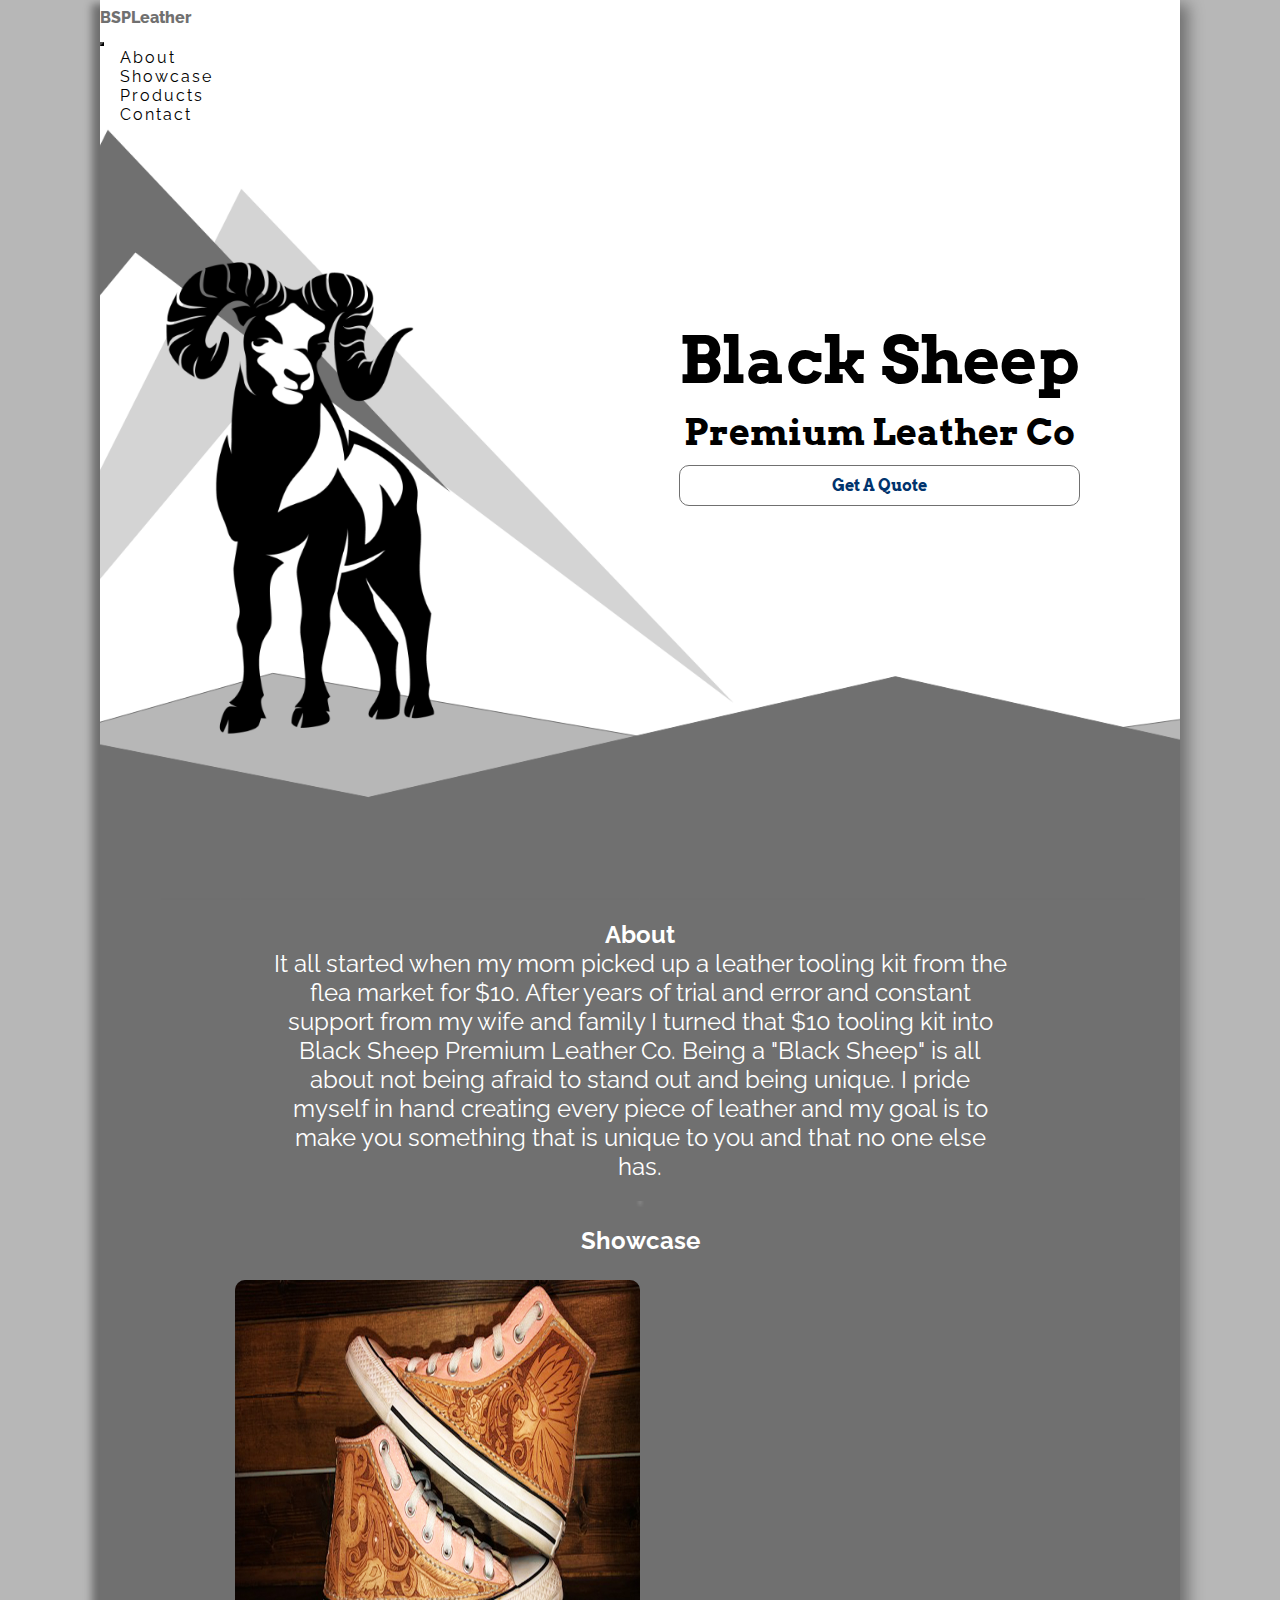
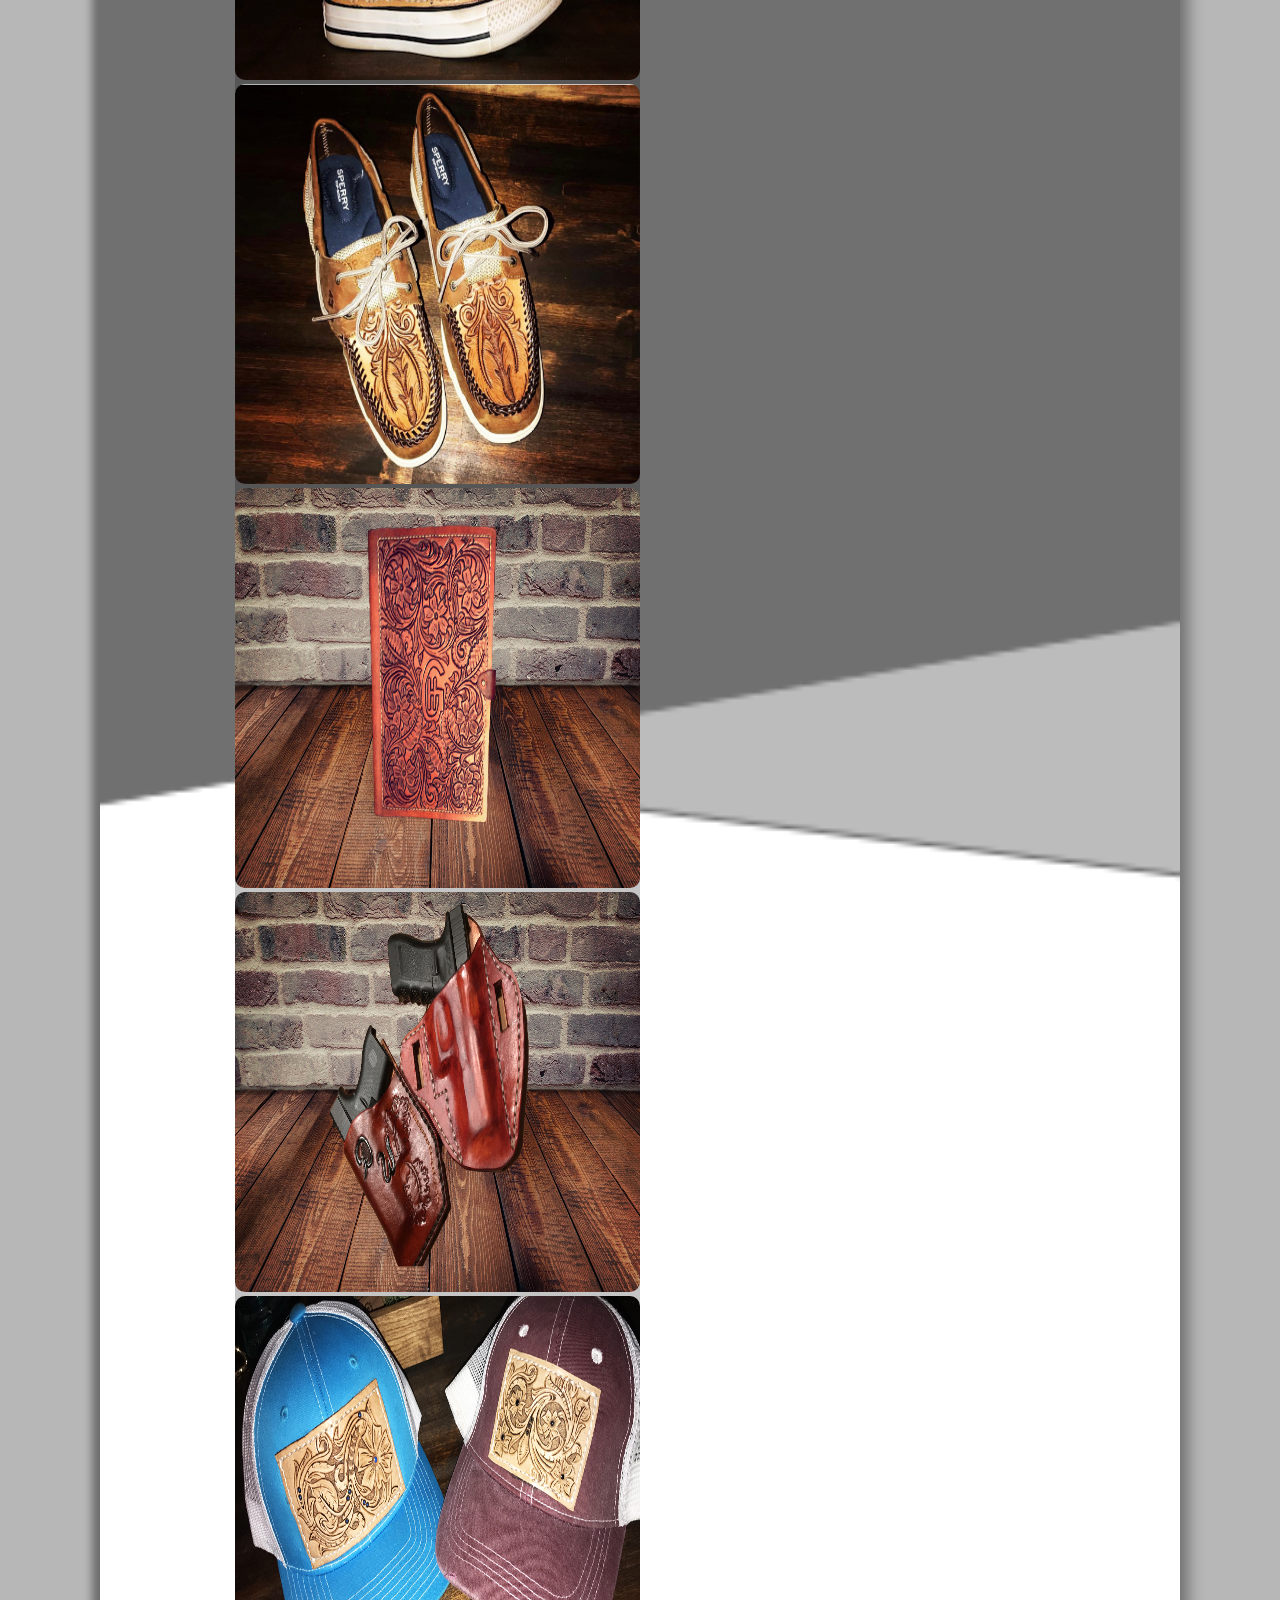
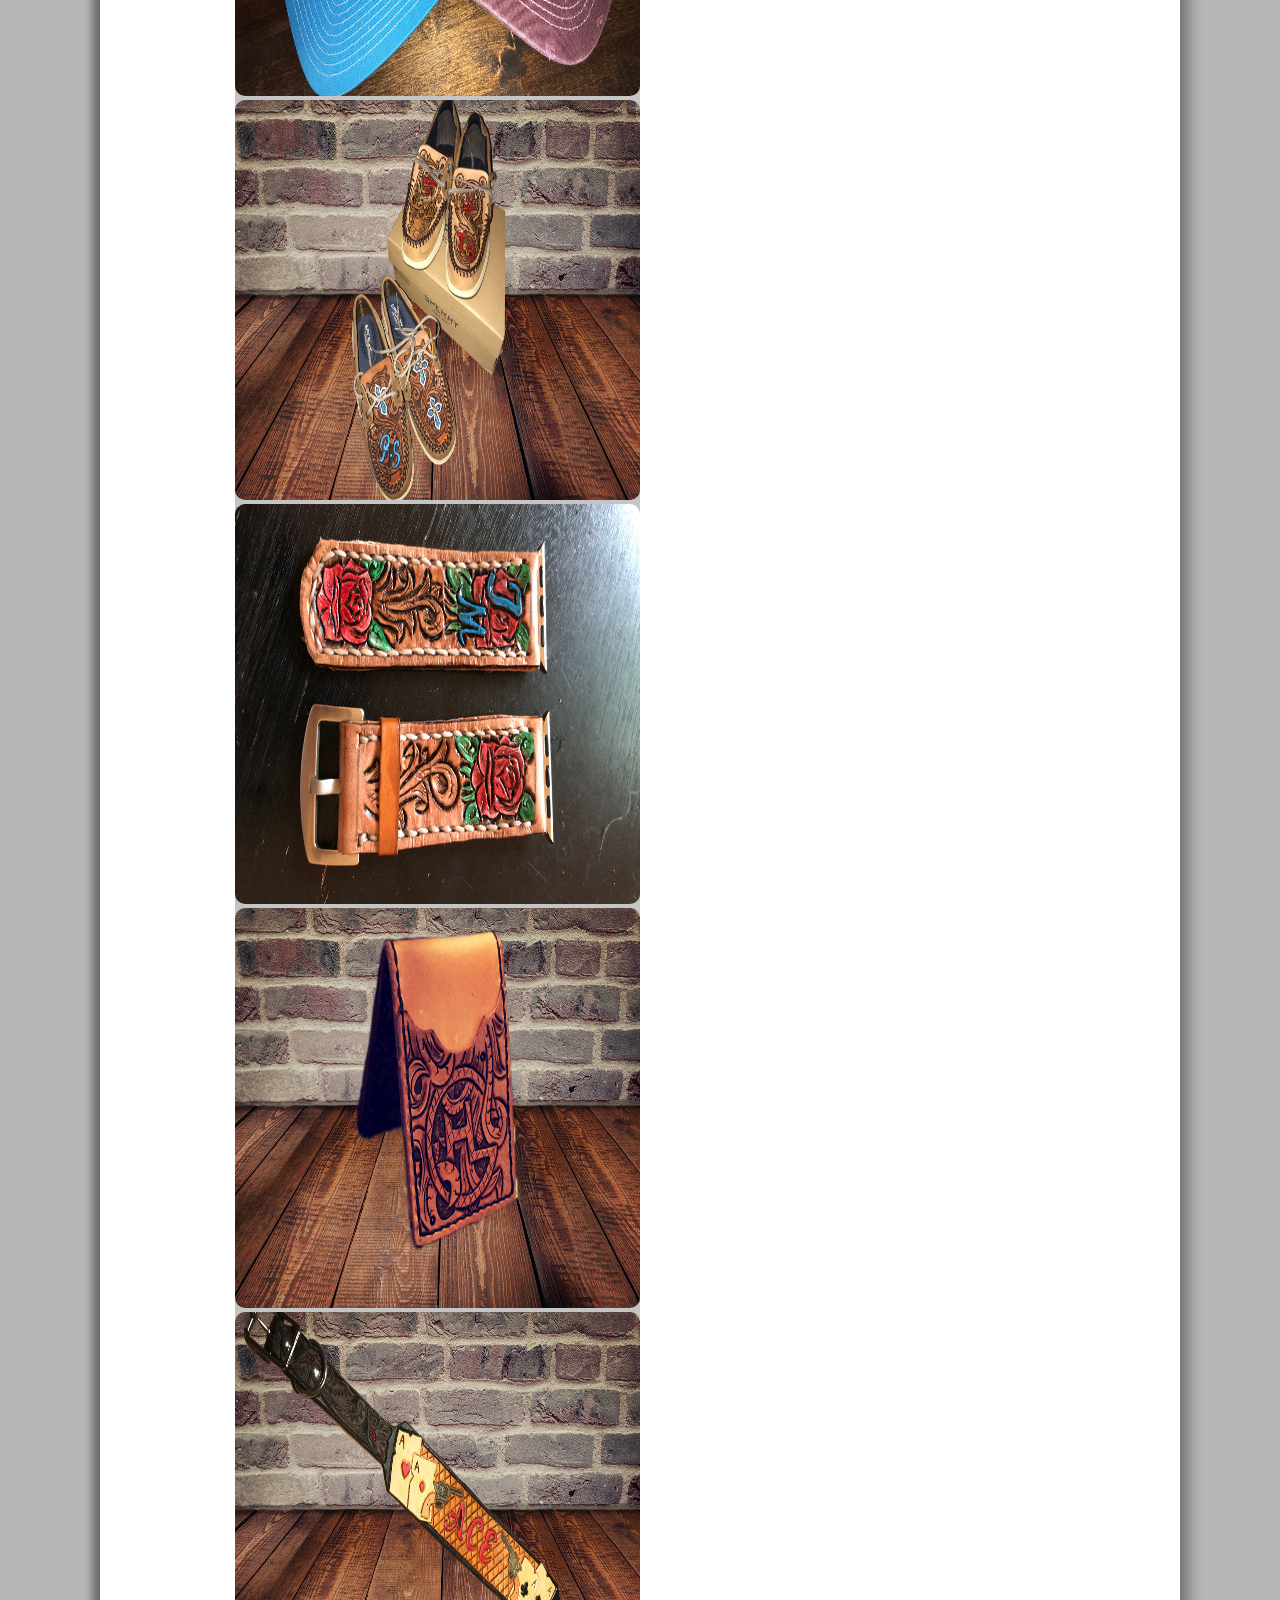
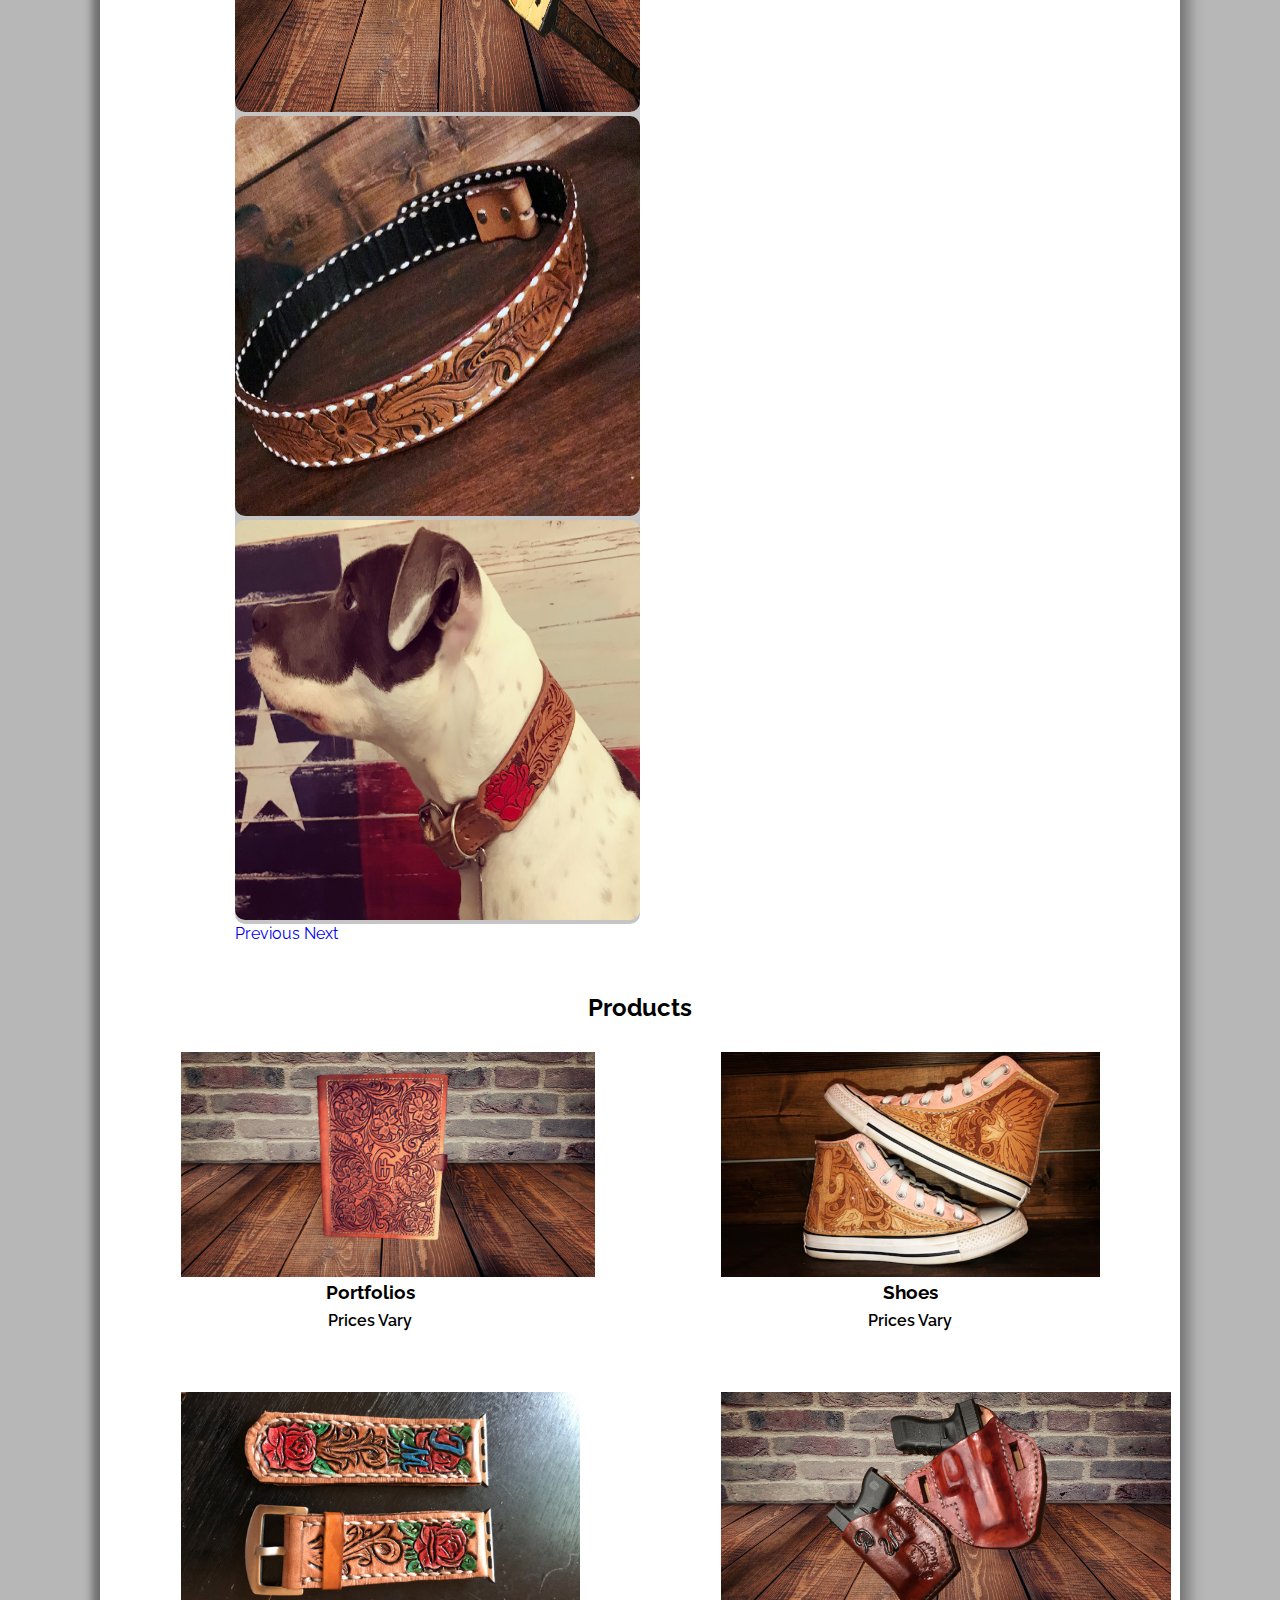
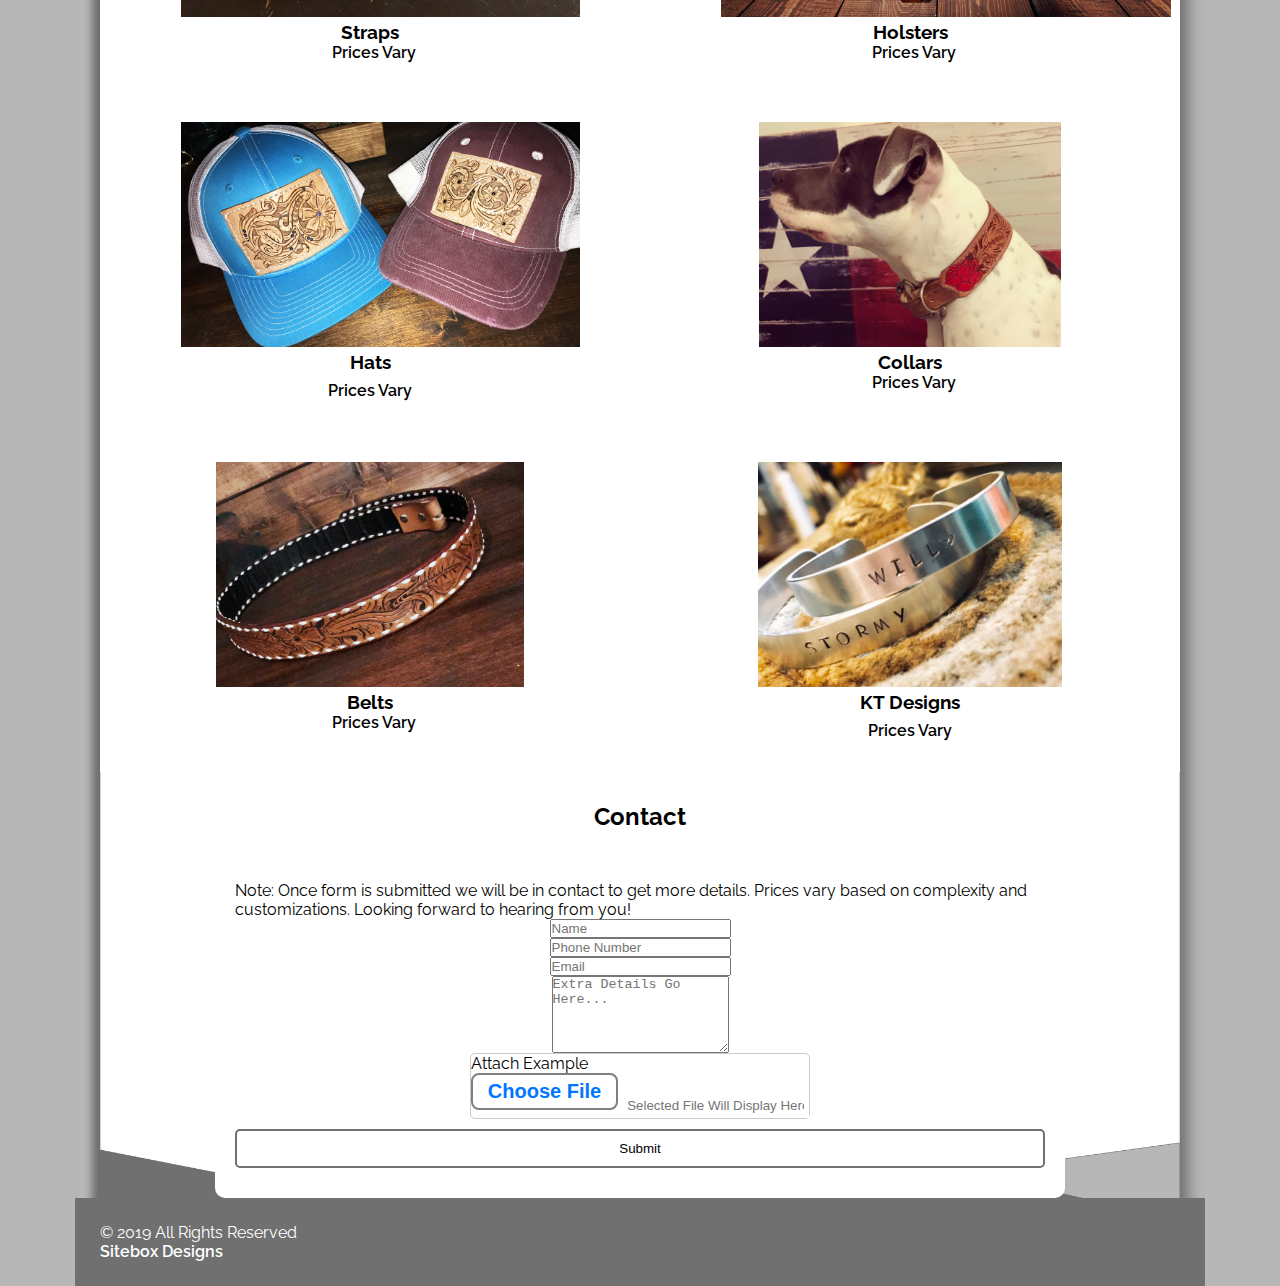
<file: index.html>
<!DOCTYPE html>
<html>
<head>
    <meta charset="utf-8" />
    <meta http-equiv="X-UA-Compatible" content="IE=edge">
    <link rel="icon" href="img/favicon.ico">
    <title>BSPLeather Co | Premium Leather Products</title>
    <meta name="viewport" content="width=device-width, initial-scale=1">
    <link rel="stylesheet" type="text/css" media="screen" href="style.css" />
    <link rel="stylesheet" href="https://use.fontawesome.com/releases/v5.6.3/css/all.css" integrity="sha384-UHRtZLI+pbxtHCWp1t77Bi1L4ZtiqrqD80Kn4Z8NTSRyMA2Fd33n5dQ8lWUE00s/" crossorigin="anonymous">
    <link rel="stylesheet" href="https://cdnjs.cloudflare.com/ajax/libs/animate.css/3.7.0/animate.min.css">
    <link href="https://fonts.googleapis.com/css?family=Arvo|Raleway|Roboto" rel="stylesheet">
    <link rel="stylesheet" href="https://stackpath.bootstrapcdn.com/bootstrap/4.2.1/css/bootstrap.min.css" integrity="sha384-GJzZqFGwb1QTTN6wy59ffF1BuGJpLSa9DkKMp0DgiMDm4iYMj70gZWKYbI706tWS" crossorigin="anonymous">

    <!-- SEO -->
    <meta http-equiv="Content-Type" content="text/html; charset=utf-8" />
    <meta http-equiv="Content-Type" content="text/html; charset=ISO-8859-1">
    <meta name="copyright" content="Black Sheep Premium Leather Co">
    <meta name="description" content="Premium custom leather work and products made by hand. Checkout all of our products from wallets, shoes, belts and more.">
    <meta name="keywords" content="leather, leather work, custom leather, premium leather, leather products">
    <meta name="robots" content="index, follow">
</head>
<body>
    <div class="body-container">
        <header class="sticky-top shadow">
            <nav class="navbar navbar-expand-lg">
                <div class="d-flex">
                    <a class="navbar-brand" href="index.html">BSPLeather</a>
                    <a class="align-self-center" href="https://instagram.com/BlackSheepPremLeather_"><i class="fab fa-instagram align-self-center"></i></a>
                </div>
                <button class="navbar-toggler" type="button" data-toggle="collapse" data-target="#navbarSupportedContent" aria-controls="navbarSupportedContent" aria-expanded="false" aria-label="Toggle navigation">
                        <i class="fas fa-bars"></i>
                </button>
                      
                <div class="collapse navbar-collapse" id="navbarSupportedContent">
                    <ul class="navbar-nav ml-auto">
                        <li class="nav-item active">
                            <a class="nav-link" href="#about">About</a>
                        </li>
                        <li class="nav-item">
                            <a class="nav-link" href="#showcase">Showcase</a>
                        </li>
                        <li class="nav-item active">
                            <a class="nav-link" href="#products">Products</a>
                        </li>
                        <li class="nav-item">
                            <a class="nav-link" href="#contact">Contact</a>
                        </li>
                    </ul>
                </div>
            </nav>
        </header>
        <section class="hero">
            <button onclick="topFunction()" id="topBtn" title="Go to top"><i class="fas fa-chevron-up"></i></button>
            <div class="hero-content animated bounceInUp">
                <h1>Black Sheep</h1>
                <h3>Premium Leather Co</h3>
                <img src="img/BlackSheepLogo2.0.png" class="hero-logo">
                <a href="#contact" class="hero-btn">Get A Quote</a>
            </div>
        </section>
        <section class="about" id="about">
            <h2>About</h2>
            <p class="about-text">It all started when my mom picked up a leather tooling kit from the flea market for $10. After years of trial and error and constant support from my wife and family I turned that $10 tooling kit into Black Sheep Premium Leather Co. Being a "Black Sheep" is all about not being afraid to stand out and being unique. I pride myself in hand creating every piece of leather and my goal is to make you something that is unique to you and that no one else has.</p>
        </section>
        <section class="showcase" id="showcase">
            <h2>Showcase</h2>
            <div class="showcase-body">
                <div id="carouselExampleIndicators" class="carousel slide" data-ride="carousel">
                    <div class="carousel-inner carousel-slide">
                        <div class="carousel-item active">
                            <img src="img/BlackSheepChuckTaylors.jpg" alt="Custom Leather Chuck Taylors" class="">
                        </div>
                        <div class="carousel-item">
                            <img src="img/BlackSheepSperryShoes.jpg" alt="Custom Leather Sperrys" class="">
                        </div>
                        <div class="carousel-item">
                            <img src="img/BlackSheepBinder.jpg" alt="Custom Leather Portfolio" class="">
                        </div>
                        <div class="carousel-item">
                            <img src="img/BlackSheepSheath.jpg" alt="Leather Gun Sheath" class="">
                        </div>
                        <div class="carousel-item">
                            <img src="img/BlackSheepHats.jpg" alt="Custom Leather Hat" class="">
                        </div>
                        <div class="carousel-item">
                            <img src="img/BlackSheepShoes.jpg" alt="Custom Leather Shoes" class="">
                        </div>
                        <div class="carousel-item">
                            <img src="img/BlackSheepStraps.jpg" alt="Apple Watch Leather Watch Straps" class="">
                        </div>
                        <div class="carousel-item">
                            <img src="img/BlackSheepWallet.jpg" alt="Custom Leather Wallet" class="">
                        </div>
                        <div class="carousel-item">
                            <img src="img/BlackSheepWeightBelt.jpg" alt="Custom Leather Dog Coller" class="">
                        </div>
                        <div class="carousel-item">
                            <img src="img/BlackSheepBelt.jpg" alt="Custom Leather Belt" class="">
                        </div>
                        <div class="carousel-item">
                            <img src="img/BlackSheepLolaColler.jpg" alt="Custom Leather Lola Dog Coller" class="">
                        </div>
                    </div>
                    <a class="carousel-control-prev" href="#carouselExampleIndicators" role="button" data-slide="prev">
                        <span class="carousel-control-prev-icon" aria-hidden="true"></span>
                        <span class="sr-only">Previous</span>
                    </a>
                    <a class="carousel-control-next" href="#carouselExampleIndicators" role="button" data-slide="next">
                        <span class="carousel-control-next-icon" aria-hidden="true"></span>
                        <span class="sr-only">Next</span>
                    </a>
                </div>
            </div>
        </section>
        <section class="products" id="products">
            <h2>Products</h2>
            <div class="products-body">
                <div class="card">
                    <img src="img/BlackSheepBinder.jpg" alt="Custom Leather Portfolio" class="card-img-top">
                    <div class="card-body">
                        <h3>Portfolios</h3>
                    </div>
                    <div class="card-footer d-flex justify-content-between">
                        <a href="https://www.instagram.com/p/BoZyWF4nQIS/?utm_source=ig_share_sheet&igshid=1978d0j6z8stj" class="product-btn align-self-center"><i class="fab fa-instagram align-self-center"></i></a>
                        <span class="align-self-center">Prices Vary</span>
                    </div>
                </div>
                <div class="card">
                        <img src="img/BlackSheepChuckTaylors.jpg" alt="Custom Leather Chuck Taylors" class="card-img-top">
                        <div class="card-body">
                            <h3>Shoes</h3>
                        </div>
                        <div class="card-footer d-flex justify-content-between">
                            <a href="https://www.instagram.com/p/BtXHsZUhVnV/?utm_source=ig_share_sheet&igshid=133yw40y18boy" class="product-btn align-self-center"><i class="fab fa-instagram align-self-center"></i></a>
                            <span class="align-self-center">Prices Vary</span>
                        </div>
                    </div>
                <div class="card">
                    <img src="img/BlackSheepStraps.jpg" alt="Custom Leather Apple Watch Straps" class="card-img-top" id="product-img">
                    <div class="card-body">
                        <h3>Straps</h3>
                    </div>
                    <div class="card-footer d-flex justify-content-between">
                        <button type="button" style="visibility: hidden;"></button>
                        <span class="align-self-center">Prices Vary</span>
                    </div>
                </div>
                <div class="card">
                    <img src="img/BlackSheepSheath.jpg" alt="Custom Leather Gun Holster" class="card-img-top">
                    <div class="card-body">
                        <h3>Holsters</h3>
                    </div>
                    <div class="card-footer d-flex justify-content-between">
                        <button type="button" style="visibility: hidden;"></button>
                        <span class="align-self-center">Prices Vary</span>
                    </div>
                </div>
                <div class="card">
                    <img src="img/BlackSheepHats.jpg" alt="Custom Leather Hats" class="card-img-top">
                    <div class="card-body">
                        <h3>Hats</h3>
                    </div>
                    <div class="card-footer d-flex justify-content-between">
                        <a href="https://www.instagram.com/p/BnezW2InuXp/?utm_source=ig_share_sheet&igshid=1thanii0csgyc" class="product-btn align-self-center"><i class="fab fa-instagram align-self-center"></i></a>   
                        <span class="align-self-center">Prices Vary</span>
                    </div>
                </div>
                <div class="card">
                    <img src="img/BlackSheepLolaColler.jpg" alt="Custom Leather Dog Coller" class="card-img-top">
                    <div class="card-body">
                        <h3>Collars</h3>
                    </div>
                    <div class="card-footer d-flex justify-content-between">
                        <button type="button" style="visibility: hidden;"></button>
                        <span class="align-self-center">Prices Vary</span>
                    </div>
                </div>
                <div class="card">
                    <img src="img/BlackSheepBelt.jpg" alt="Custom Stamped Bracelets" class="card-img-top">
                    <div class="card-body">
                        <h3>Belts</h3>
                    </div>
                    <div class="card-footer d-flex justify-content-between">
                        <button type="button" style="visibility: hidden;"></button>
                        <span class="align-self-center">Prices Vary</span>
                    </div>
                </div>
                 <div class="card">
                    <img src="img/BlackSheepKTDesigns.png" alt="Custom Stamped Bracelets" class="card-img-top">
                    <div class="card-body">
                        <h3>KT Designs</h3>
                    </div>
                    <div class="card-footer d-flex justify-content-between">
                        <a class="align-self-center" href="https://instagram.com/ktdesigns__"><i class="fab fa-instagram align-self-center"></i></a>
                        <span class="align-self-center">Prices Vary</span>
                    </div>
                </div>
            </div>
        </section>
        <section class="contact" id="contact">
            <h2>Contact</h2>
            <form data-netlify="true" netlify-honeypot="bot-field" name="Black Sheep Form Submissions" class="shadow" id="contactForm" action="/success.html">
                <p class="hidden">
                    <label>Don’t fill this out if you're human: <input name="bot-field" /></label>
                  </p>
                  <p>Note: Once form is submitted we will be in contact to get more details. Prices vary based on complexity and customizations. Looking forward to hearing from you!</p>
                <input maxlength="50" type="text" class="form-control mb-3" placeholder="Name" name="Name" id="name">
                <input type="text" class="form-control" placeholder="Phone Number" name="Phone Number" id="phone">
                <input type="email" class="form-control my-3" placeholder="Email" name="Email" id="email">
                <textarea maxlength="500" class="form-control mb-3" rows="5" placeholder="Extra Details Go Here..." name="description"></textarea>
                <div class="form-group p-3 file-upload d-flex flex-column w-100">
                    <label for="fileUpload">Attach Example</label>
                    <div class="d-flex">
                        <div class="upload-btn-wrapper mr-3">
                            <button class="file-btn">Choose File</button>
                            <input type="file" class="form-control-file" id="uploadBtn" name="Examples">
                        </div>
                        <input id="uploadFile" placeholder="Selected File Will Display Here..." disabled="disabled" class="selected-file flex-fill">
                    </div>
                </div>
                <div data-netlify-recaptcha="true" class="w-100"></div>
                <button class="form-btn py-2" type="submit">Submit</button>
            </form>
        </section>
        <footer class="d-flex justify-content-between">
            <span>
                &copy; 2019 All Rights Reserved
            </span>
            <div>
                <a class="sitebox-link" href="https://www.siteboxdesigns.com">Sitebox Designs</a>
            </div>
        </footer>
    </div>
    <script src="main.js"></script>
    <script src="https://code.jquery.com/jquery-3.3.1.slim.min.js" integrity="sha384-q8i/X+965DzO0rT7abK41JStQIAqVgRVzpbzo5smXKp4YfRvH+8abtTE1Pi6jizo" crossorigin="anonymous"></script>
    <script src="https://cdnjs.cloudflare.com/ajax/libs/popper.js/1.14.6/umd/popper.min.js" integrity="sha384-wHAiFfRlMFy6i5SRaxvfOCifBUQy1xHdJ/yoi7FRNXMRBu5WHdZYu1hA6ZOblgut" crossorigin="anonymous"></script>
    <script src="https://stackpath.bootstrapcdn.com/bootstrap/4.2.1/js/bootstrap.min.js" integrity="sha384-B0UglyR+jN6CkvvICOB2joaf5I4l3gm9GU6Hc1og6Ls7i6U/mkkaduKaBhlAXv9k" crossorigin="anonymous"></script>
</body>
</html>
</file>
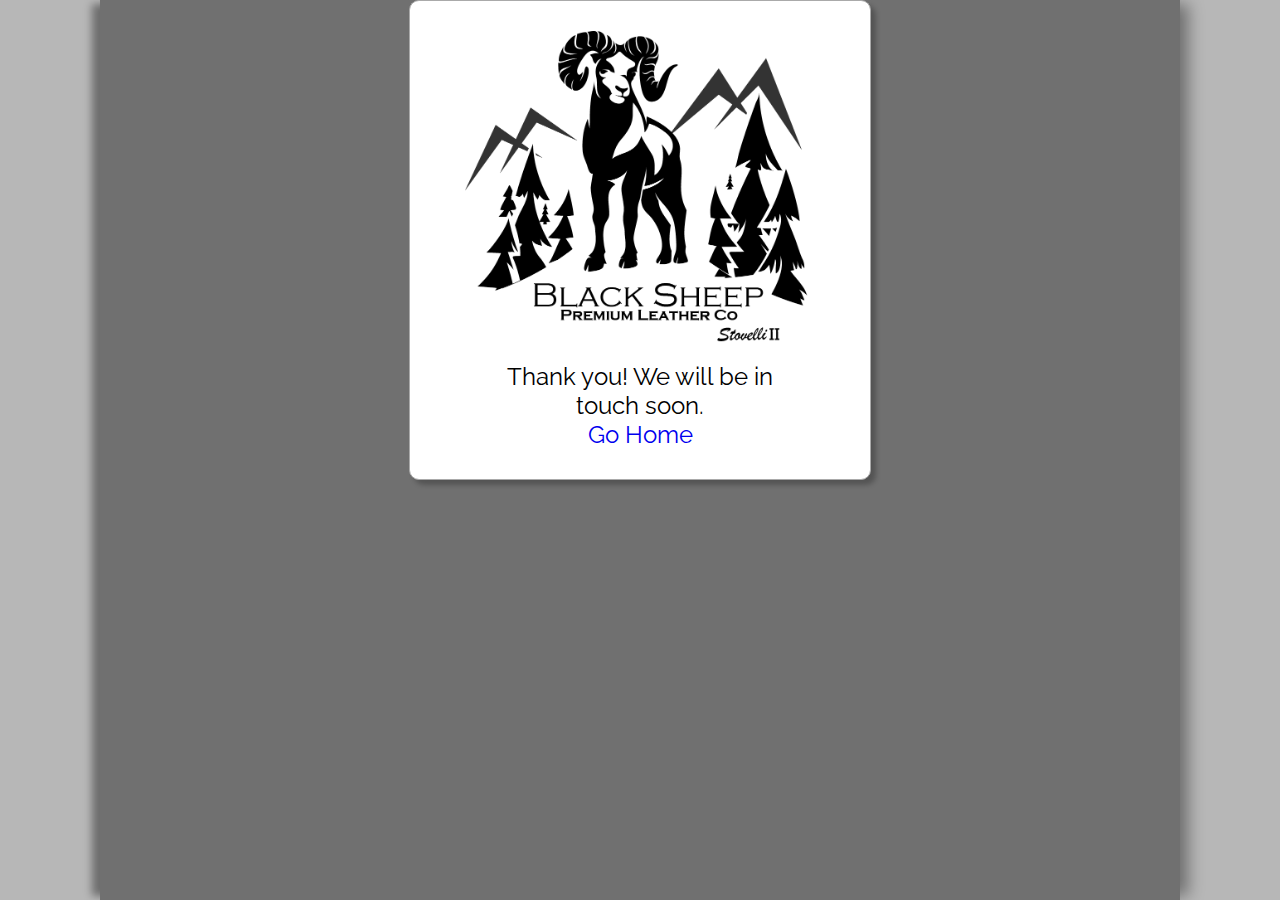
<file: success.html>
<!DOCTYPE html>
<html lang="en">
<head>
    <meta charset="UTF-8">
    <meta name="viewport" content="width=device-width, initial-scale=1.0">
    <meta http-equiv="X-UA-Compatible" content="ie=edge">
    <link rel="stylesheet" type="text/css" media="screen" href="style.css" />
    <link rel="stylesheet" href="https://use.fontawesome.com/releases/v5.6.3/css/all.css" integrity="sha384-UHRtZLI+pbxtHCWp1t77Bi1L4ZtiqrqD80Kn4Z8NTSRyMA2Fd33n5dQ8lWUE00s/" crossorigin="anonymous">
    <link rel="stylesheet" href="https://cdnjs.cloudflare.com/ajax/libs/animate.css/3.7.0/animate.min.css">
    <link href="https://fonts.googleapis.com/css?family=Arvo|Raleway|Roboto" rel="stylesheet">
    <link rel="stylesheet" href="https://stackpath.bootstrapcdn.com/bootstrap/4.2.1/css/bootstrap.min.css" integrity="sha384-GJzZqFGwb1QTTN6wy59ffF1BuGJpLSa9DkKMp0DgiMDm4iYMj70gZWKYbI706tWS" crossorigin="anonymous">
    <title>Form Success</title>
</head>
<body>
    <div class="body-container success-page d-flex justify-content-center">
        <div class="success-card align-self-center">
            <img src="img/BlackSheepLogo2.0.png" class="success-logo" alt="">
            <div class="success-content">
                <p>
                    Thank you! We will be in touch soon.
                </p>
                <a href="/index.html">Go Home</a>
            </div>
        </div>
    </div>
</body>
</html>
</file>
<file: style.css>
* {
    padding: 0;
    margin: 0;
    list-style: none;
}

html {
    scroll-behavior: smooth;
  }

body {
    background-color: #70707080 !important;
}

#topBtn {
    display: none;
    position: fixed;
    bottom: 20px;
    right: 30px;
    z-index: 99;
    font-size: 18px;
    border: none;
    outline: none;
    background-color: black;
    color: white;
    cursor: pointer;
    padding: 10px;
    border-radius: 4px;
  }

.hidden {
    display: none;
}

.body-container {
    max-width: 1080px;
    margin: auto;
    font-family: 'Raleway', sans-serif;
    display: flex;
    flex-direction: column;
    align-items: center;
    background-color: white;
    box-shadow: 12px 0 15px -4px rgba(0, 0, 0, 0.400), -12px 0 8px -4px rgba(0, 0, 0, 0.400);
}

a {
    text-decoration: none;
}

a:hover {
    text-decoration: none !important;
}

header {
    position: absolute;
    display: flex;
    justify-content: space-between;
    background: white;
    z-index: 1;
    width: 100%;
    max-width: 1080px;
}

.navbar-toggler {
    background: white !important;
}

.navbar-toggler-icon {
    color: #707070 !important;
}

.navbar-brand {
    color: #707070 !important;
    font-weight: 800 !important;
    padding: 0;
}

.fa-instagram {
    font-size: 1.5rem;
    background: -webkit-linear-gradient(rgb(150, 16, 16), rgb(158, 15, 224));
  -webkit-background-clip: text;
  -webkit-text-fill-color: transparent;
  cursor: pointer;
  margin-top: 2px;
}

.nav-link {
    color: black !important;
    margin-left: 20px !important;
    letter-spacing: 2px !important;
}

.nav-link:hover {
    color: #0077ff !important;
}

.hero {
    position: relative;
    display: flex;
    justify-content: flex-end;
    height: 100vh;
    background-color: #707070;
    background-image: url('img/HeroDesktopBackground.png');
    background-position: center;
    background-size: cover;
    background-repeat: no-repeat;
    width: 100%;
}

.hero-content {
    margin-right: 100px;
    align-self: center;
    text-align: center;
    display: flex;
    flex-direction: column;
    font-family: 'Arvo', serif !important;
    margin-bottom: 75px;
}

.hero-logo {
    display: none;
}

.hero-content h1 {
    font-size: 4.0rem;
    margin-bottom: 10px;
}

.hero-content h3 {
    font-size: 2.25rem;
    margin-bottom: 10px;
}

.hero-btn {
    border: 1.75px solid #707070;
    background-color: white;
    border-radius: 10px;
    padding: 10px 5px;
    color: #00336d;
    font-weight: 600 !important;
}

.hero-btn:hover {
    background-color: rgba(0, 0, 0, 0.250);
    color: white !important;
}

@media screen and (max-width: 800px) {
    .hero {
        position: relative;
        display: flex;
        justify-content: center;
        height: 100vh;
        background-color: #707070;
        background-image: url('img/HeroMobileBackground.png');
        background-position: center;
        background-size: cover;
        background-repeat: no-repeat;
        width: 100%;
    }


    .hero-content {
        text-align: center;
        align-items: center;
        margin-bottom: 50px;
        margin-right: 0;
    }

    .hero-logo {
        display: block;
        height: 300px;
    }

    .hero-content h1 {
        display: none;
    }
    
    .hero-content h3 {
        display: none;
    }
    
    .hero-btn {
        width: 75%;
        background-color: white;
        border: 1.75px solid #707070;
        border-radius: 10px;
        padding: 10px 5px;
        color: #00336d;
        font-weight: 400px;
        margin-bottom: 25px;
    }
}

.about {
    position: relative;
    display: flex;
    flex-direction: column;
    align-items: center;
    justify-content: center;
    text-align: center;
    background-color: #707070;
    padding: 20px 50px;
}

.about h2 {
    color: white;
}

.about-text {
    width: 75%;
    color: white;
    font-size: 1.5rem;
}

@media screen and (max-width: 800px) {
    .about {
        padding: 10px;
    }
    
    .about-text {
        width: 90%;
        font-size: 1rem;
    }
}

.showcase {
    height: auto;
    position: relative;
    background-image: url('img/ShowcaseBackground.png');
    background-position: center;
    background-size: cover;
    background-repeat: no-repeat;
    width: 100%;
    display: flex;
    flex-direction: column;
    align-items: center;
}

.showcase h2 {
    color: white;
    margin: 25px;
}

.showcase-body {
    align-self: center;
    width: 75%;
    margin-bottom: 50px;
}

.carousel-body {
    display: flex;
    justify-content: center;
    width: 100%;
}

.carousel-body div {
    align-self: center;
}

.carousel {
    width: 100%;
}

.carousel-inner {
    width: 50%;
}

.carousel-slide {
    width: 50%;
    border-radius: 10px;
    padding: auto;
    background-color: rgba(0, 0, 0, 0.226);
}

.carousel-slide img {
    border-radius: 10px;
    width: 100%;
    height: 400px; 
}

.carousel-btn {
    cursor: pointer;
    border: 2px solid transparent;
    border-radius: 50%;
    background: transparent;
    color: white;
}

@media screen and (max-width: 1000px) {
    .showcase {
        justify-content: center;
    }

    .showcase-body {
        padding: 20px;
        width: 95%;
    }
}

@media screen and (max-width: 750px) {
    .carousel-slide img {
        border-radius: 10px;
        width: 100%;
        height: 250px; 
    }
}

.products {
    display: flex;
    flex-direction: column;
    align-items: center;
}

.products-body {
    display: flex;
    justify-content: space-around;
    flex-wrap: wrap;
}

.card {
    width: 35%;
    text-align: center;
    margin: 30px;
}

.product-img {
    height: 225px;
}

img {
    height: 225px;
}

.card-footer span {
    font-weight: 600;
}

.product-btn {
    font-size: 1rem !important;
    border: none;
    background: transparent;
    color: blue;
}


@media screen and (max-width: 650px) {
    .card {
        width: 45%;
        margin: 10px;
    }
}

@media screen and (max-width: 450px) {
    .products-body {
        display: flex;
        flex-direction: column;
        align-items: center;
    }

    .card {
        width: 90%;
        margin: 10px 0;
    }
}

.contact {
    display: flex;
    flex-direction: column;
    width: 100%;
    align-items: center;
    background-color: #707070;
    background-image: url('img/BlackSheepContactBackground.png');
    background-position: center;
    background-size: cover;
    background-repeat: no-repeat;
}

.contact h2 {
    margin: 30px;
}

form {
    display: flex;
    flex-direction: column;
    align-items: center;
    padding: 20px;
    width: 75%;
    background-color: white;
    border-radius: 10px;
}

.form-btn {
    cursor: pointer;
    border: 2px solid #707070;
    background: transparent;
    border-radius: 5px;
    font-weight: 400;
    margin: 10px 0;
    padding: 10px;
    width: 100%;
}

.form-btn:hover {
    background: #707070;
    color: white;
}

.file-upload {
    border: 1px solid #7070705d;
    border-radius: 5px;
    cursor: pointer;
}

.upload-btn-wrapper {
    cursor: pointer !important;
    position: relative;
    overflow: hidden;
    display: inline-block;
  }
  
.file-btn {
    cursor: pointer !important;
    border: 2px solid gray;
    color: #0077ff;
    background-color: white;
    padding: 5px 15px;
    border-radius: 8px;
    font-size: 20px;
    font-weight: bold;
}

.upload-btn-wrapper input[type=file] {
    cursor: pointer !important;
    font-size: 30px;
    position: absolute;
    left: 0;
    top: 0;
    opacity: 0;
}

.selected-file {
    border: none;
    padding: 5px 5px;
    background-color: white;
    color: black;
    display: inline;
    overflow: hidden;
}

.landscape-desc {
    display: none;
}

@media screen and (max-width: 1000px) {
    form {
        width: 90%;
    }

    .file-btn {
        cursor: pointer !important;
        border: 2px solid gray;
        color: #0077ff;
        background-color: white;
        padding: 5px 15px;
        border-radius: 8px;
        font-size: 12px;
        font-weight: bold;
    }

    .selected-file {
        font-size: 10px;
        border: none;
        padding: 0;
        background-color: white;
        color: black;
        display: inline;
        overflow: hidden;
    }
}

footer {
    background-color: #707070;
    color: white;
    padding: 25px;
    width: 100%;
}

/* success page css */
.success-page {
    height: 100vh;
    background-color: #707070 !important;
}

.success-card {
    position: relative;
    background-color: white;
    border: 1px solid #aaaaaa;
    border-radius: 10px;
    box-shadow: 5px 5px 5px rgba(0, 0, 0, 0.250);
    padding: 30px;
    font-size: 1.5rem;
    display: flex;
    flex-direction: column;
    align-items: center;
    justify-content: space-around;
    text-align: center;
}

.success-card a {
    margin: 20px;
}

.success-logo {
    width: 350px;
    height: auto;
    margin-bottom: 15px;
}

.success-content {
    text-align: center;
    width: 75%;
}

@media screen and (max-width: 1000px) {
    .success-logo {
        width: 250px;
        height: auto;
        margin-bottom: 15px;
    }
}

@media screen and (max-width: 500px) {
    .success-card {
        border-radius: 0;
        border: none;
    }
}

.sitebox-link {
    font-weight: 600;
    color: white;
}

.sitebox-link:hover {
    color: #0077ff;
}
</file>
